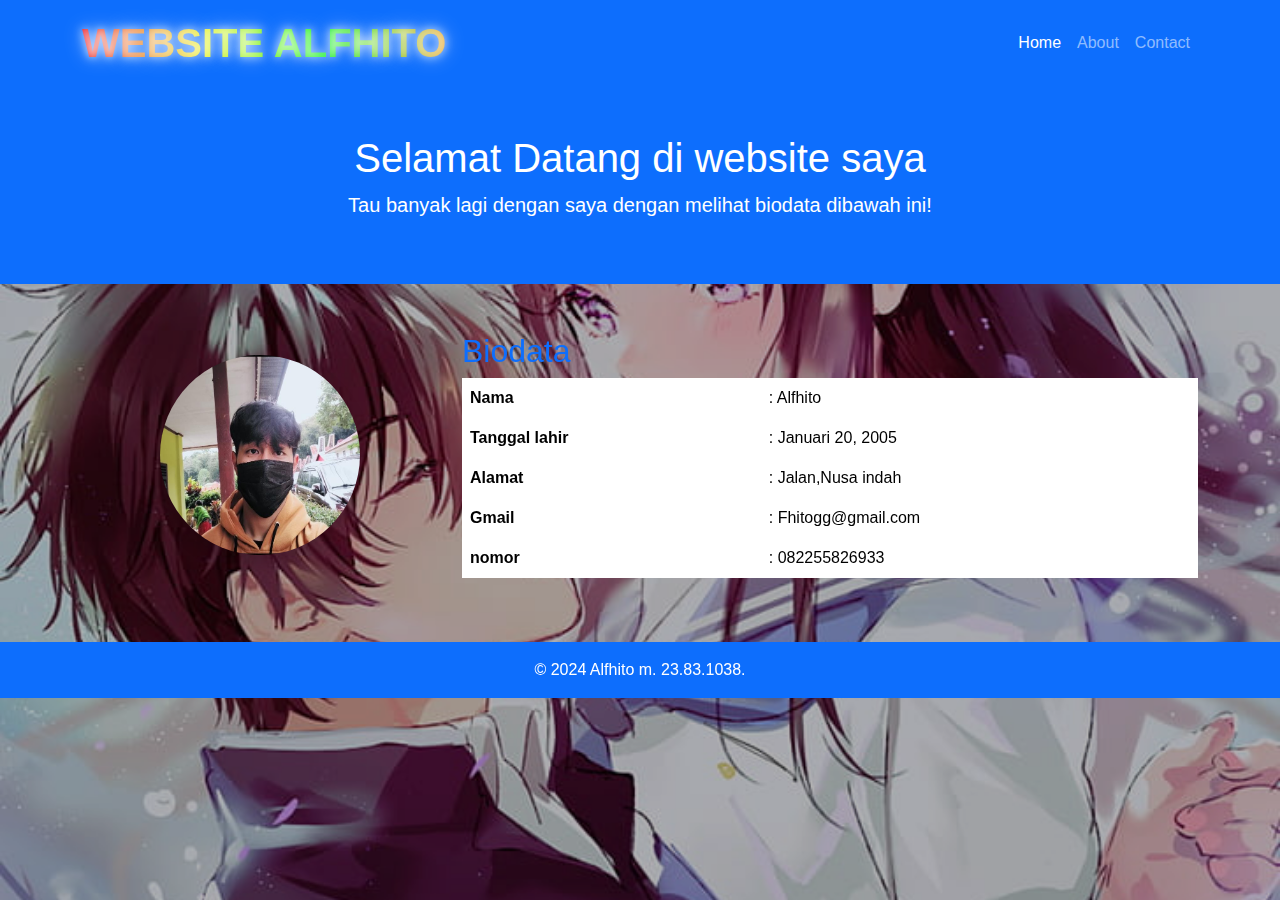
<file: index.html>
<!DOCTYPE html>
<html lang="en">
<head>
  <meta charset="UTF-8">
  <meta name="viewport" content="width=device-width, initial-scale=1.0">
  <title>Beranda | Website Saya</title>
  <link href="https://cdn.jsdelivr.net/npm/bootstrap@5.3.0/dist/css/bootstrap.min.css" rel="stylesheet">
  <link rel="stylesheet" href="css/styles.css"> <!-- Hubungkan ke file CSS -->
  <head>
    <style>
      .navbar-brand {
        font-size: 2rem; /* Ukuran font lebih besar */
        font-weight: bold; /* Tulisan tebal */
        text-transform: uppercase; /* Huruf kapital semua (opsional) */
      }
    </style>
  </head>
  
</head>
<body>
  <!-- Navbar -->
  <nav class="navbar navbar-expand-lg navbar-dark bg-primary">
    <div class="container">
      <a class="navbar-brand" href="index.html">Website Alfhito</a>
      <button class="navbar-toggler" type="button" data-bs-toggle="collapse" data-bs-target="#navbarNav">
        <span class="navbar-toggler-icon"></span>
      </button>
      <div class="collapse navbar-collapse" id="navbarNav">
        <ul class="navbar-nav ms-auto">
          <li class="nav-item"><a class="nav-link active" href="index.html">Home</a></li>
          <li class="nav-item"><a class="nav-link" href="about.html">About</a></li>
          <li class="nav-item"><a class="nav-link" href="contact.html">Contact</a></li>
        </ul>
      </div>
    </div>
  </nav>

  <!-- Hero Section -->
  <section class="hero text-white text-center bg-primary py-5">
    <div class="container">
      <h1>Selamat Datang di website saya</h1>
      <p class="lead">Tau banyak lagi dengan saya dengan melihat biodata dibawah ini!</p>
    </div>
  </section>

  <!-- Biodata Section -->
  <section class="biodata py-5">
    <div class="container">
      <div class="row align-items-center">
        <!-- Image -->
        <div class="col-md-4 text-center mb-3">
          <img src="img/Alfhito.jpeg" alt="Profile Picture" class="rounded-circle img-fluid shadow" style="width: 200px; height: 200px;">
        </div>
        <!-- Biodata -->
        <div class="col-md-8">
          <h2 class="text-primary">Biodata</h2>
          <table class="table table-borderless">
            <tbody>
              <tr>
                <th scope="row">Nama</th>
                <td>: Alfhito</td>
              </tr>
              <tr>
                <th scope="row">Tanggal lahir</th>
                <td>: Januari 20, 2005</td>
              </tr>
              <tr>
                <th scope="row">Alamat</th>
                <td>: Jalan,Nusa indah</td>
              </tr>
              <tr>
                <th scope="row">Gmail</th>
                <td>: Fhitogg@gmail.com</td>
              </tr>
              <tr>
                <th scope="row">nomor </th>
                <td>: 082255826933</td>
              </tr>
            </tbody>
          </table>
        </div>
      </div>
    </div>
  </section>

  <!-- Footer -->
  <footer class="bg-primary text-white text-center py-3">
    <p class="mb-0">&copy; 2024 Alfhito m. 23.83.1038.</p>
  </footer>

  <script src="https://cdn.jsdelivr.net/npm/bootstrap@5.3.0/dist/js/bootstrap.bundle.min.js"></script>
</body>
</html>
</file>
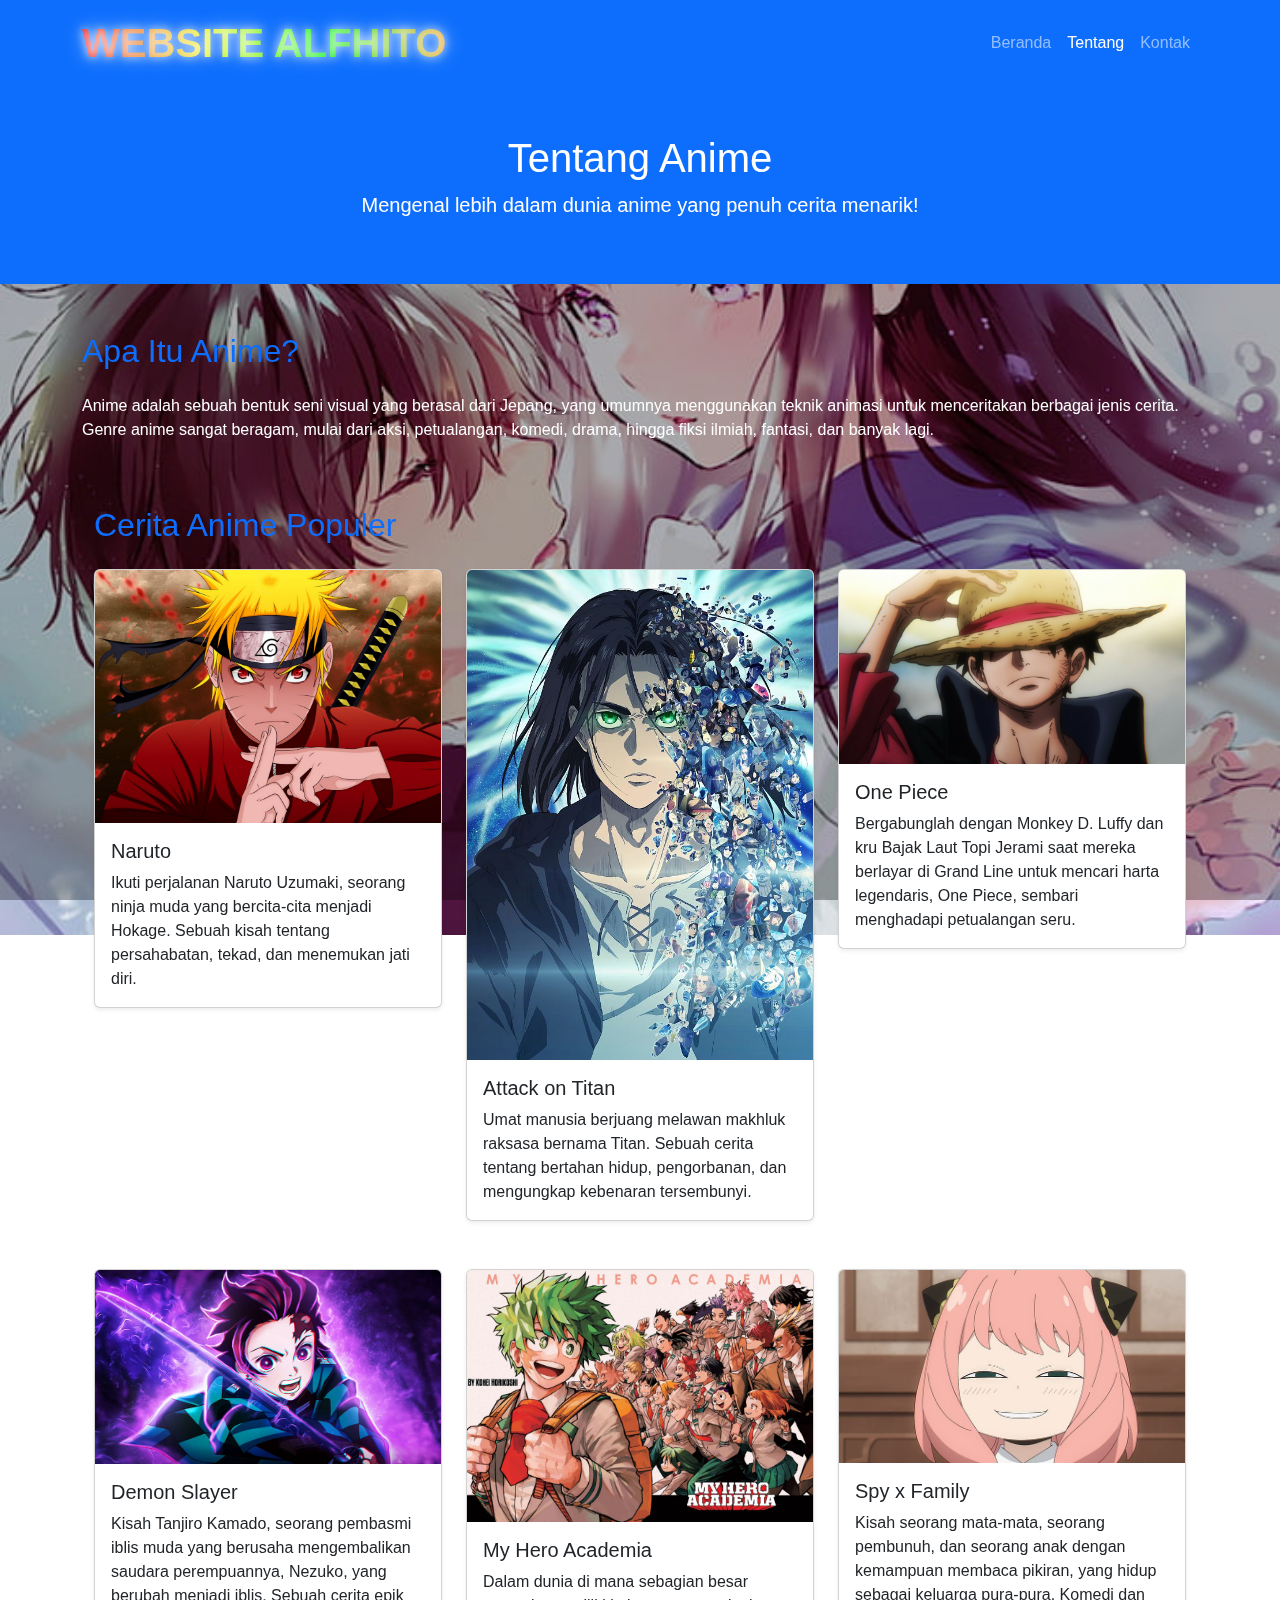
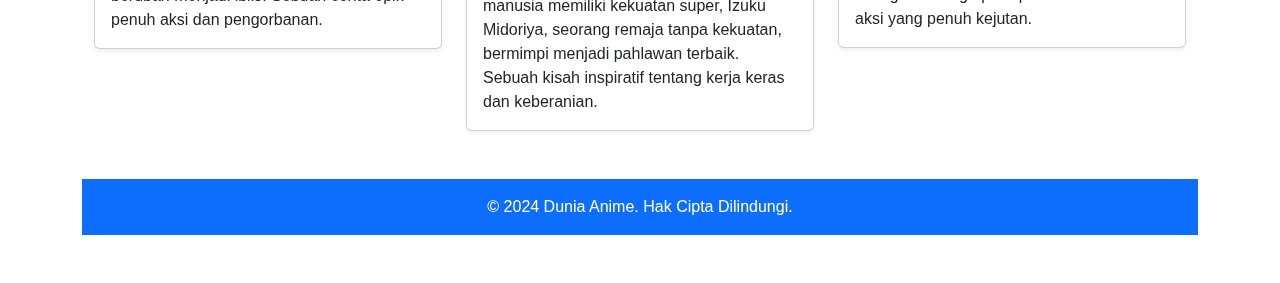
<file: about.html>
<!DOCTYPE html>
<html lang="id">
<head>
  <meta charset="UTF-8">
  <meta name="viewport" content="width=device-width, initial-scale=1.0">
  <title>Tentang | Website Saya</title>
  <link href="https://cdn.jsdelivr.net/npm/bootstrap@5.3.0/dist/css/bootstrap.min.css" rel="stylesheet">
  <link rel="stylesheet" href="css/styles.css">
  <head>
    <style>
      .navbar-brand {
        font-size: 2rem; /* Ukuran font */
        font-weight: bold; /* Tulisan tebal */
        background: linear-gradient(90deg, #000000, #FF0000, #FFFF00); /* Gradasi hitam, merah, kuning */
        -webkit-background-clip: text; /* Klip background ke teks */
        -webkit-text-fill-color: transparent; /* Buat teks transparan untuk menunjukkan gradasi */
        text-transform: uppercase; /* Huruf kapital semua (opsional) */
      }
    </style>
  </head>
  
  <head>
    <style>
      .navbar-brand {
        font-size: 2rem; /* Ukuran font lebih besar */
        font-weight: bold; /* Tulisan tebal */
        text-transform: uppercase; /* Huruf kapital semua (opsional) */
      }
    </style>
  </head>
  
</head>
<body>
  <!-- Navbar -->
  <nav class="navbar navbar-expand-lg navbar-dark bg-primary">
    <div class="container">
      <a class="navbar-brand" href="index.html">Website Alfhito</a>
      <button class="navbar-toggler" type="button" data-bs-toggle="collapse" data-bs-target="#navbarNav">
        <span class="navbar-toggler-icon"></span>
      </button>
      <div class="collapse navbar-collapse" id="navbarNav">
        <ul class="navbar-nav ms-auto">
          <li class="nav-item"><a class="nav-link" href="index.html">Beranda</a></li>
          <li class="nav-item"><a class="nav-link active" href="about.html">Tentang</a></li>
          <li class="nav-item"><a class="nav-link" href="contact.html">Kontak</a></li>
        </ul>
      </div>
    </div>
  </nav>

  <!-- Header -->
  <header class="bg-primary text-white text-center py-5">
    <div class="container">
      <h1>Tentang Anime</h1>
      <p class="lead">Mengenal lebih dalam dunia anime yang penuh cerita menarik!</p>
    </div>
  </header>

  <!-- Anime Story Section -->
<section class="anime-story py-5">
  <div class="container">
    <!-- Pengertian tentang Anime -->
    <h2 class="text-primary mb-4">Apa Itu Anime?</h2>
    <p>
      Anime adalah sebuah bentuk seni visual yang berasal dari Jepang, yang umumnya menggunakan teknik animasi untuk menceritakan berbagai jenis cerita. Genre anime sangat beragam, mulai dari aksi, petualangan, komedi, drama, hingga fiksi ilmiah, fantasi, dan banyak lagi. 
    </p>
  <!-- Anime Story Section -->
  <section class="anime-story py-5">
    <div class="container">
      <h2 class="text-primary mb-4">Cerita Anime Populer</h2>
      <div class="row">
        <!-- Anime 1 -->
        <div class="col-md-4">
          <div class="card shadow-sm">
            <img src="img/naruto.jpg" class="card-img-top" alt="Naruto">
            <div class="card-body">
              <h5 class="card-title">Naruto</h5>
              <p class="card-text">
                Ikuti perjalanan Naruto Uzumaki, seorang ninja muda yang bercita-cita menjadi Hokage. 
                Sebuah kisah tentang persahabatan, tekad, dan menemukan jati diri.
              </p>
            </div>
          </div>
        </div>
        <!-- Anime 2 -->
        <div class="col-md-4">
          <div class="card shadow-sm">
            <img src="img/attack-on-titan.jpg" class="card-img-top" alt="Attack on Titan">
            <div class="card-body">
              <h5 class="card-title">Attack on Titan</h5>
              <p class="card-text">
                Umat manusia berjuang melawan makhluk raksasa bernama Titan. Sebuah cerita 
                tentang bertahan hidup, pengorbanan, dan mengungkap kebenaran tersembunyi.
              </p>
            </div>
          </div>
        </div>
        <!-- Anime 3 -->
        <div class="col-md-4">
          <div class="card shadow-sm">
            <img src="img/one-piece.jpg" class="card-img-top" alt="One Piece">
            <div class="card-body">
              <h5 class="card-title">One Piece</h5>
              <p class="card-text">
                Bergabunglah dengan Monkey D. Luffy dan kru Bajak Laut Topi Jerami saat mereka berlayar 
                di Grand Line untuk mencari harta legendaris, One Piece, sembari menghadapi petualangan seru.
              </p>
            </div>
          </div>
        </div>
      </div>

      <div class="row mt-5">
        <!-- Anime 4 -->
        <div class="col-md-4">
          <div class="card shadow-sm">
            <img src="img/demon-slayer.jpg" class="card-img-top" alt="Demon Slayer">
            <div class="card-body">
              <h5 class="card-title">Demon Slayer</h5>
              <p class="card-text">
                Kisah Tanjiro Kamado, seorang pembasmi iblis muda yang berusaha mengembalikan 
                saudara perempuannya, Nezuko, yang berubah menjadi iblis. Sebuah cerita epik 
                penuh aksi dan pengorbanan.
              </p>
            </div>
          </div>
        </div>
        <!-- Anime 5 -->
        <div class="col-md-4">
          <div class="card shadow-sm">
            <img src="img/my-hero-academia.jpg" class="card-img-top" alt="My Hero Academia">
            <div class="card-body">
              <h5 class="card-title">My Hero Academia</h5>
              <p class="card-text">
                Dalam dunia di mana sebagian besar manusia memiliki kekuatan super, Izuku Midoriya, 
                seorang remaja tanpa kekuatan, bermimpi menjadi pahlawan terbaik. Sebuah kisah inspiratif 
                tentang kerja keras dan keberanian.
              </p>
            </div>
          </div>
        </div>
        <!-- Anime 6 -->
        <div class="col-md-4">
          <div class="card shadow-sm">
            <img src="img/anya.jpg" class="card-img-top" alt="Spy x Family">
            <div class="card-body">
              <h5 class="card-title">Spy x Family</h5>
              <p class="card-text">
                Kisah seorang mata-mata, seorang pembunuh, dan seorang anak dengan kemampuan membaca pikiran, 
                yang hidup sebagai keluarga pura-pura. Komedi dan aksi yang penuh kejutan.
              </p>
            </div>
          </div>
        </div>
      </div>
    </div>
  </section>

  <!-- Footer -->
  <footer class="bg-primary text-white text-center py-3">
    <p class="mb-0">&copy; 2024 Dunia Anime. Hak Cipta Dilindungi.</p>
  </footer>

  <script src="https://cdn.jsdelivr.net/npm/bootstrap@5.3.0/dist/js/bootstrap.bundle.min.js"></script>
</body>
</html>
</file>
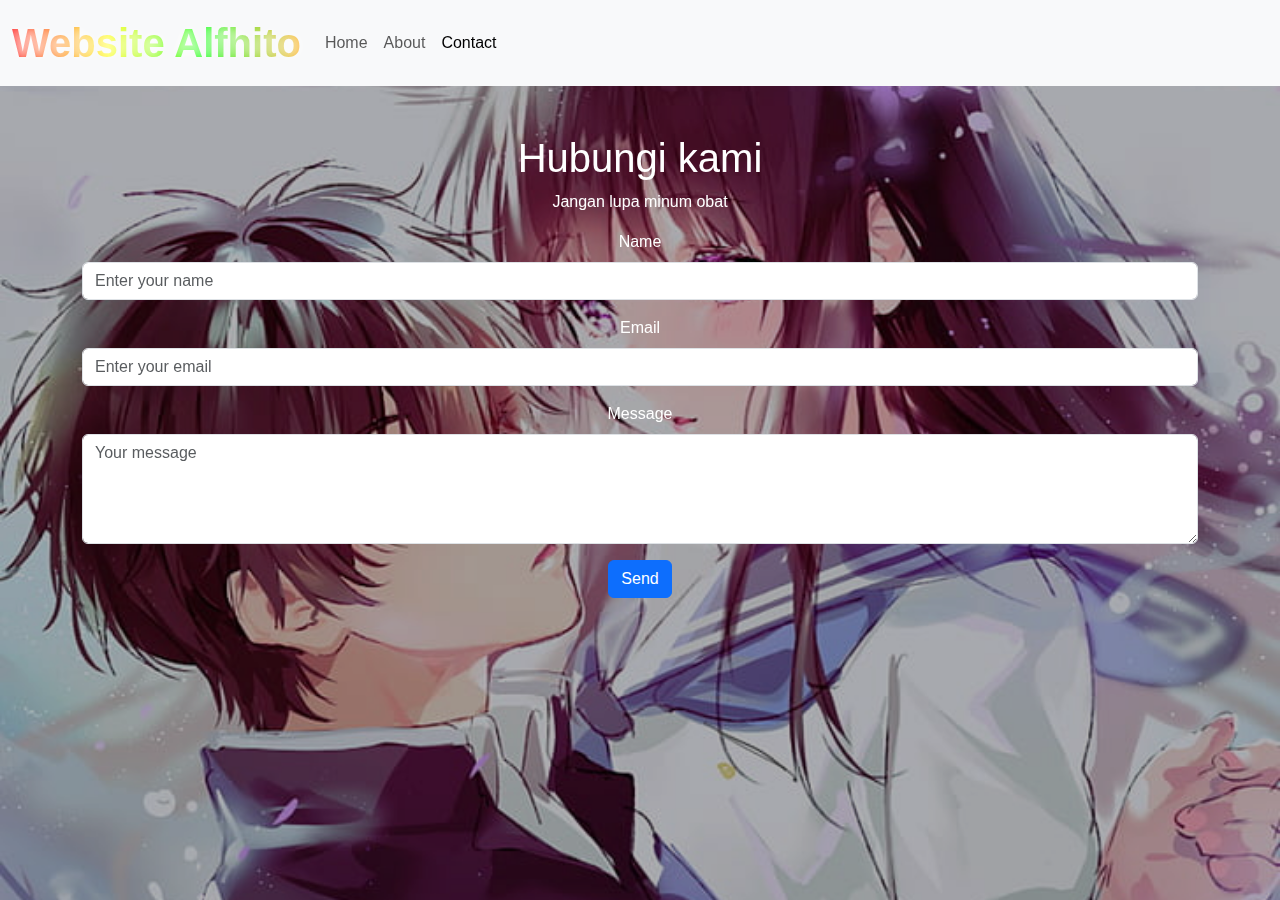
<file: contact.html>
<!DOCTYPE html>
<html lang="en">
<head>
  <meta charset="UTF-8">
  <meta name="viewport" content="width=device-width, initial-scale=1.0">
  <title>Contact | My Website</title>
  <link href="https://cdn.jsdelivr.net/npm/bootstrap@5.3.0/dist/css/bootstrap.min.css" rel="stylesheet">
  <link rel="stylesheet" href="css/styles.css">
</head>
<body>
  <!-- Navbar -->
  <nav class="navbar navbar-expand-lg navbar-light bg-light">
    <div class="container-fluid">
      <a class="navbar-brand" href="index.html"> Website Alfhito</a>
      <button class="navbar-toggler" type="button" data-bs-toggle="collapse" data-bs-target="#navbarNav">
        <span class="navbar-toggler-icon"></span>
      </button>
      <div class="collapse navbar-collapse" id="navbarNav">
        <ul class="navbar-nav">
          <li class="nav-item"><a class="nav-link" href="index.html">Home</a></li>
          <li class="nav-item"><a class="nav-link" href="about.html">About</a></li>
          <li class="nav-item"><a class="nav-link active" href="contact.html">Contact</a></li>
        </ul>
      </div>
    </div>
  </nav>

  <!-- Content -->
  <div class="container text-center mt-5">
    <h1>Hubungi kami</h1>
    <p>Jangan lupa minum obat</p>
    <form>
      <div class="mb-3">
        <label for="name" class="form-label">Name</label>
        <input type="text" class="form-control" id="name" placeholder="Enter your name">
      </div>
      <div class="mb-3">
        <label for="email" class="form-label">Email</label>
        <input type="email" class="form-control" id="email" placeholder="Enter your email">
      </div>
      <div class="mb-3">
        <label for="message" class="form-label">Message</label>
        <textarea class="form-control" id="message" rows="4" placeholder="Your message"></textarea>
      </div>
      <button type="submit" class="btn btn-primary">Send</button>
    </form>
  </div>

  <script src="https://cdn.jsdelivr.net/npm/bootstrap@5.3.0/dist/js/bootstrap.bundle.min.js"></script>
</body>
</html>
</file>
<file: css/styles.css>
/* Gaya untuk seluruh halaman */
body {
  background: url('../img/oreki6.jpg') no-repeat center center fixed;
  background-size: cover; /* Agar gambar memenuhi layar tanpa distorsi */
  color: white; /* Ubah teks menjadi putih agar terlihat di atas background gelap */
  font-family: Arial, sans-serif;
  margin: 0;
  padding: 0;
  .navbar-brand {
    font-size: 2.5rem;
    font-weight: bold;
    background: linear-gradient(90deg, rgba(255, 0, 0, 0.9), rgba(255, 255, 0, 0.9), rgba(0, 255, 0, 0.9), rgba(255, 165, 0, 0.9));
    -webkit-background-clip: text;
    -webkit-text-fill-color: transparent;
    text-shadow: 0 0 10px rgba(255, 255, 255, 0.8), 0 0 20px rgba(255, 255, 255, 0.6);
    animation: sparkle 2s infinite linear; /* Efek animasi */
  }
  
  @keyframes sparkle {
    0% {
      text-shadow: 0 0 10px rgba(255, 255, 255, 0.8), 0 0 20px rgba(255, 255, 255, 0.6);
    }
    50% {
      text-shadow: 0 0 15px rgba(255, 255, 255, 1), 0 0 25px rgba(255, 255, 255, 0.8);
    }
    100% {
      text-shadow: 0 0 10px rgba(255, 255, 255, 0.8), 0 0 20px rgba(255, 255, 255, 0.6);
    }
  }
  
  
}

/* Tambahkan overlay gelap (opsional) */
body::before {
  content: '';
  position: fixed;
  top: 0;
  left: 0;
  width: 100%;
  height: 100%;
  background: rgba(0, 0, 0, 0.3); /* Efek gelap dengan transparansi 30% */
  z-index: -1; /* Pastikan overlay ada di belakang konten */
}
</file>
